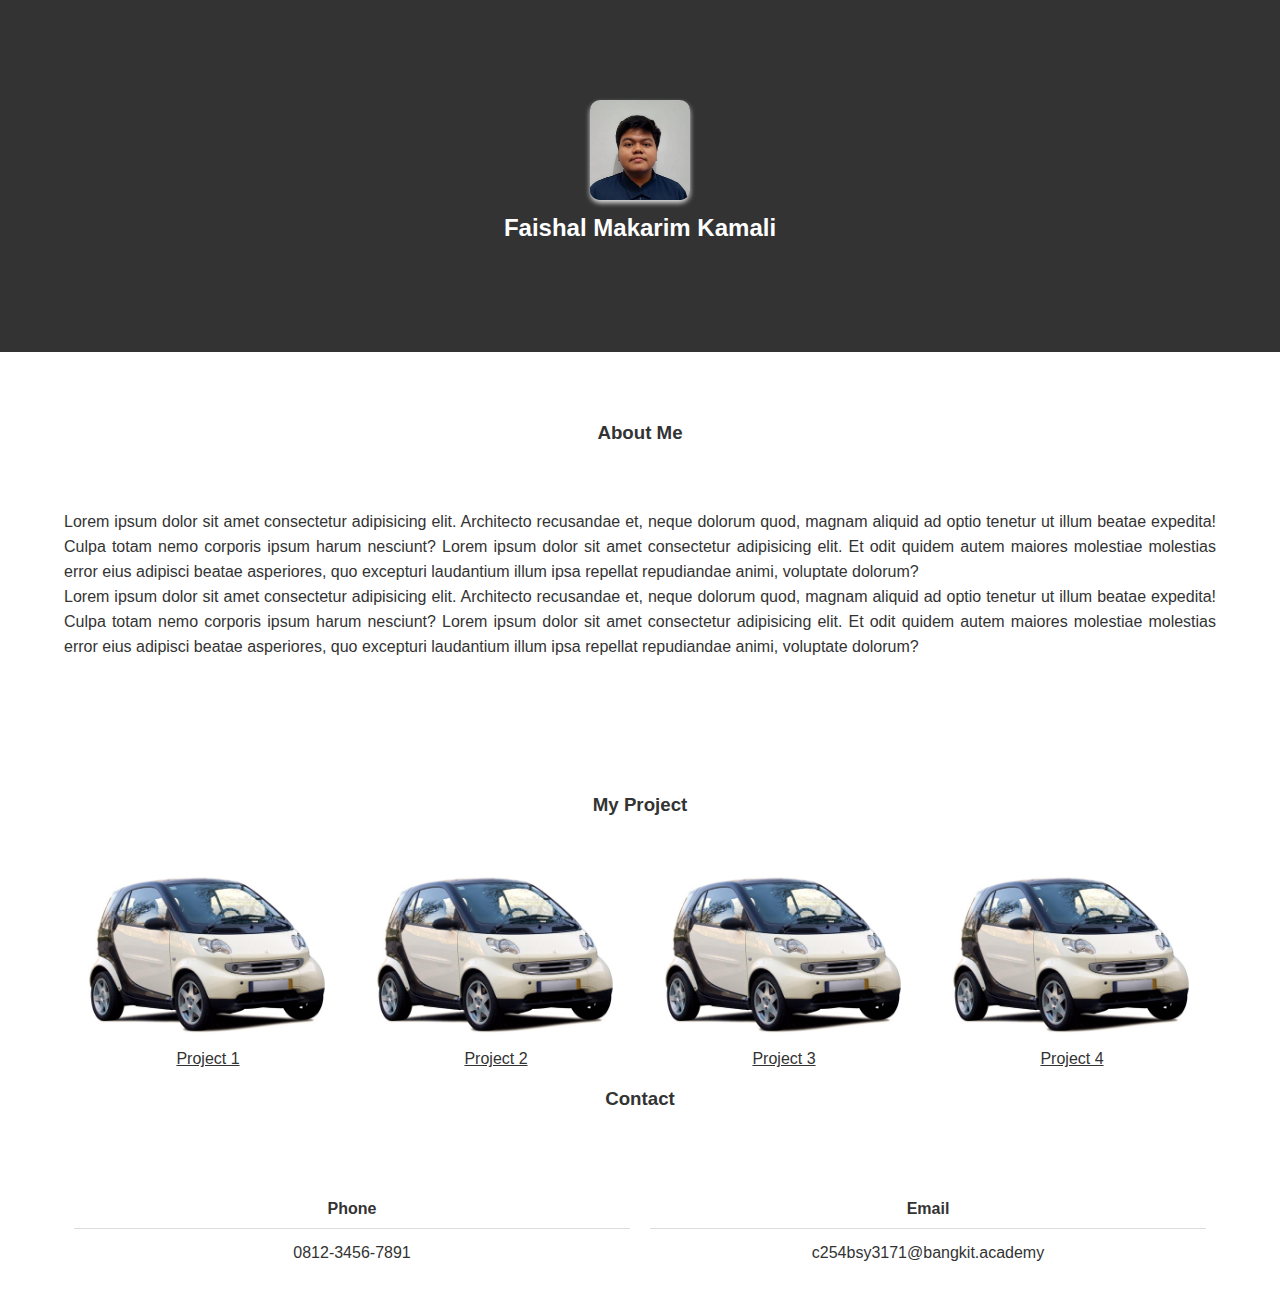
<file: www/index.html>
<!DOCTYPE html>
<html>
  <head>
    <meta charset="utf-8" />
    <meta name="viewport" content="width=device-width, initial-scale=1" />
    <title>Document</title>
    <link rel="stylesheet" type="text/css" href="style.css" />
  </head>

  <body>
    <!-- bagian banner -->
    <section class="banner">
      <div class="container">
        <div class="banner-center">
          <img src="img/pic.jpeg" />
          <h2>Faishal Makarim Kamali</h2>
        </div>
      </div>
    </section>

    <section id="about">
      <div class="container">
        <h3>About Me</h3>
        <p>
          <br />
          Lorem ipsum dolor sit amet consectetur adipisicing elit. Architecto
          recusandae et, neque dolorum quod, magnam aliquid ad optio tenetur ut
          illum beatae expedita! Culpa totam nemo corporis ipsum harum nesciunt?
          Lorem ipsum dolor sit amet consectetur adipisicing elit. Et odit
          quidem autem maiores molestiae molestias error eius adipisci beatae
          asperiores, quo excepturi laudantium illum ipsa repellat repudiandae
          animi, voluptate dolorum?<br />
          Lorem ipsum dolor sit amet consectetur adipisicing elit. Architecto
          recusandae et, neque dolorum quod, magnam aliquid ad optio tenetur ut
          illum beatae expedita! Culpa totam nemo corporis ipsum harum nesciunt?
          Lorem ipsum dolor sit amet consectetur adipisicing elit. Et odit
          quidem autem maiores molestiae molestias error eius adipisci beatae
          asperiores, quo excepturi laudantium illum ipsa repellat repudiandae
          animi, voluptate dolorum?<br />
        </p>
      </div>
    </section>

    <section id="portfolio">
      <div class="container">
        <h3>My Project</h3>
        <div class="col-4">
          <a href="">
            <img src="img/car.jpg" />
            <span>Project 1</span>
          </a>
        </div>

        <div class="col-4">
          <a href="">
            <img src="img/car.jpg" />
            <span>Project 2</span>
          </a>
        </div>

        <div class="col-4">
          <a href="">
            <img src="img/car.jpg" />
            <span>Project 3</span>
          </a>
        </div>

        <div class="col-4">
          <a href="">
            <img src="img/car.jpg" />
            <span>Project 4</span>
          </a>
        </div>
      </div>
    </section>

    <section id="contact">
      <div class="container">
        <h3>Contact</h3>

        <div class="col-3">
          <h4>Phone</h4>
          <p>0812-3456-7891</p>
        </div>

        <div class="col-3">
          <h4>Email</h4>
          <p>c254bsy3171@bangkit.academy</p>
        </div>
      </div>
    </section>
  </body>
</html>
</file>
<file: www/style.css>
* {
    padding: 0;
    margin: 0;
    font-family: "Quicksand", sans-serif;
    color: #333;
}

.container {
    width: 90%;
    margin: 0 auto;
}

.banner {
    background-color: #333;
    padding: 100px 0;
}

section {
    padding: 50px 0;
}

.banner img {
    width: 100px;
    border-radius: 10px;
    box-shadow: 0 3px 5px #ddd;
    margin-bottom: 10px;
}

.banner h2,
.banner p,
.banner span {
    color: #fff;
}

.banner h2 {
    margin-bottom: 10px;
}

.banner p {
    font-size: 18px;
}

.banner-center {
    align-items: center;
    text-align: center;
}

section h3 {
    padding-bottom: 20px;
    text-align: center;
    margin: 20px;
    position: relative;
}

#about p {
    text-align: justify;
    text-indent: 30px;
    line-height: 25px;
    margin-bottom: 15px;
}

.col-4 {
    width: 25%;
    box-sizing: border-box;
    padding: 5px;
    float: left;
    text-align: center;
    margin-bottom: 15px;
}

.col-4 img {
    width: 100%;
}

.col-4 a:hover img {
    transform: scale(1.2);
}

.col-3 {
    width: 50%;
    box-sizing: border-box;
    float: left;
    text-align: center;
    padding: 50px 10px;
}

.col-3 h4 {
    padding-bottom: 10px;
    border-bottom: 1px solid #ddd;
    margin-bottom: 15px;
}
</file>
